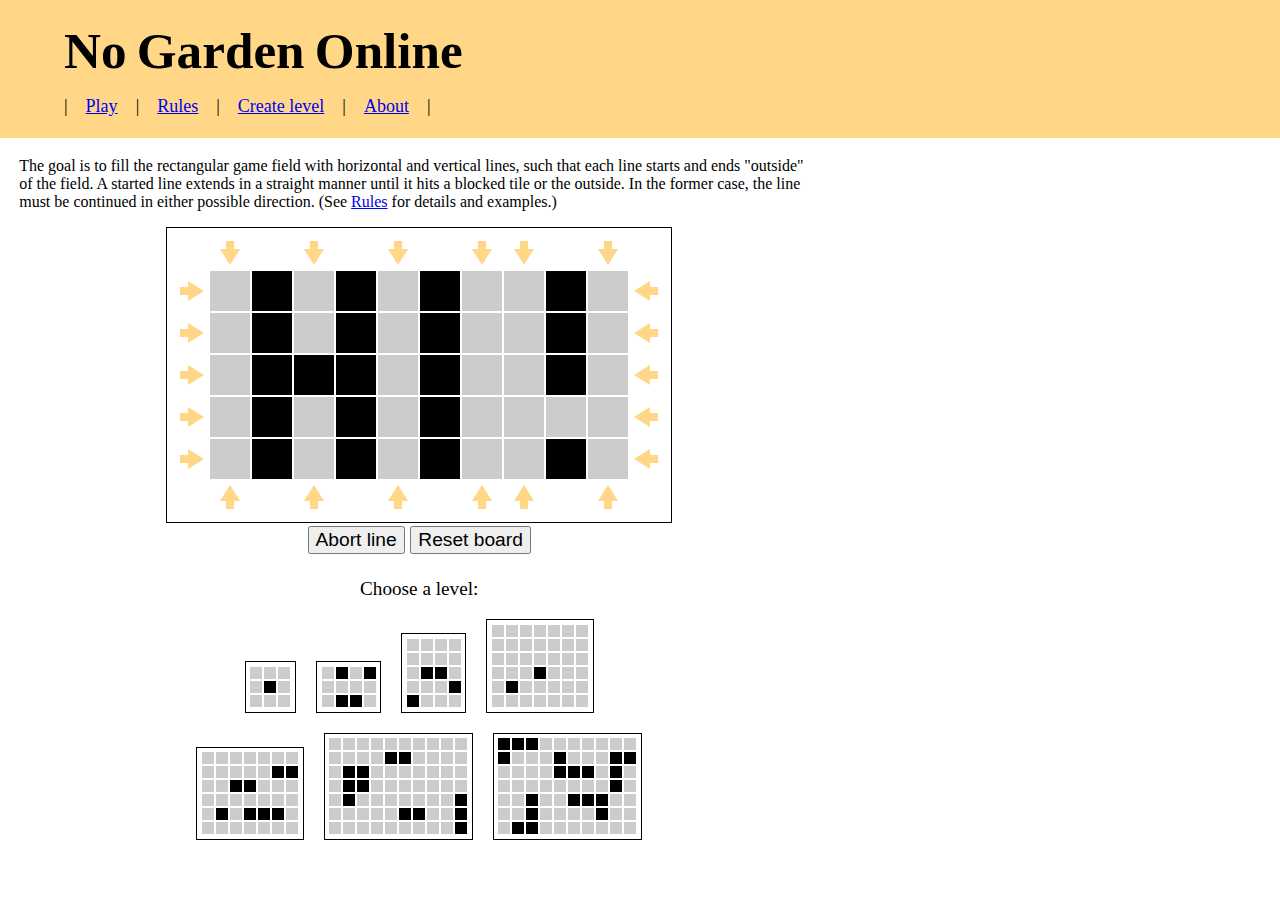
<file: index.html>
<!DOCTYPE html>
<html lang="en">
  <head>
    <meta charset="utf-8">
    <meta name="viewport" content="width=530, initial-scale=1">
    <title>NoGardenOnline</title>
    <link rel="stylesheet" href="style/main.css">
    <script src="levels.js"></script>
    <script src="all.js" defer></script>
  </head>
  <body>
    <header>
    <h1>No&ThinSpace;Garden&ThinSpace;Online</h1>
    <ul>
      <li><a href="index.html">Play</a></li>
      <li><a href="rules.html">Rules</a></li>
      <li><a href="editor.html">Create level</a></li>
      <li><a href="about.html">About</a></li>
    </ul>
    </header>
    <main>
    <p>The goal is to fill the rectangular game field with horizontal and
    vertical lines, such that each line starts and ends "outside" of the
    field. A started line extends in a straight manner until it hits a blocked
    tile or the outside. In the former case, the line must be continued in
    either possible direction. (See <a href="rules.html">Rules</a> for details
    and examples.)</p>
    <div id="app"></div>
    </main>
  </body>
</html>
</file>
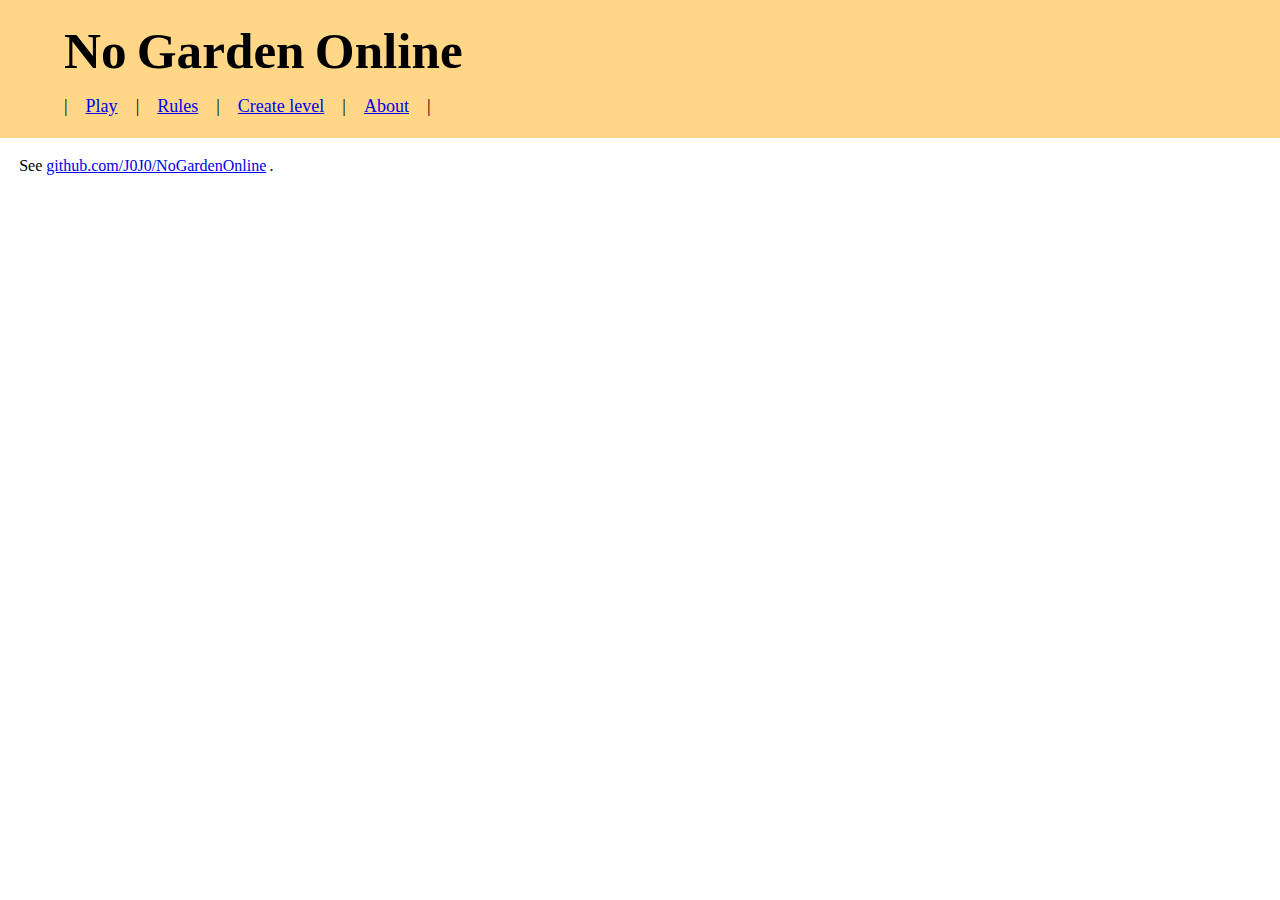
<file: about.html>
<!DOCTYPE html>
<html lang="en">
  <head>
    <meta charset="utf-8">
    <title>NoGardenOnline - About</title>
    <link rel="stylesheet" href="style/main.css">
  </head>
  <body>
    <header>
    <h1>No&ThinSpace;Garden&ThinSpace;Online</h1>
    <ul>
      <li><a href="index.html">Play</a></li>
      <li><a href="rules.html">Rules</a></li>
      <li><a href="editor.html">Create level</a></li>
      <li><a href="about.html">About</a></li>
    </ul>
    </header>
    <main>
      <p>See <a href="https://github.com/J0J0/NoGardenOnline">github.com/J0J0/NoGardenOnline</a>&ThinSpace;.</p>
    </main>
  </body>
</html>
</file>
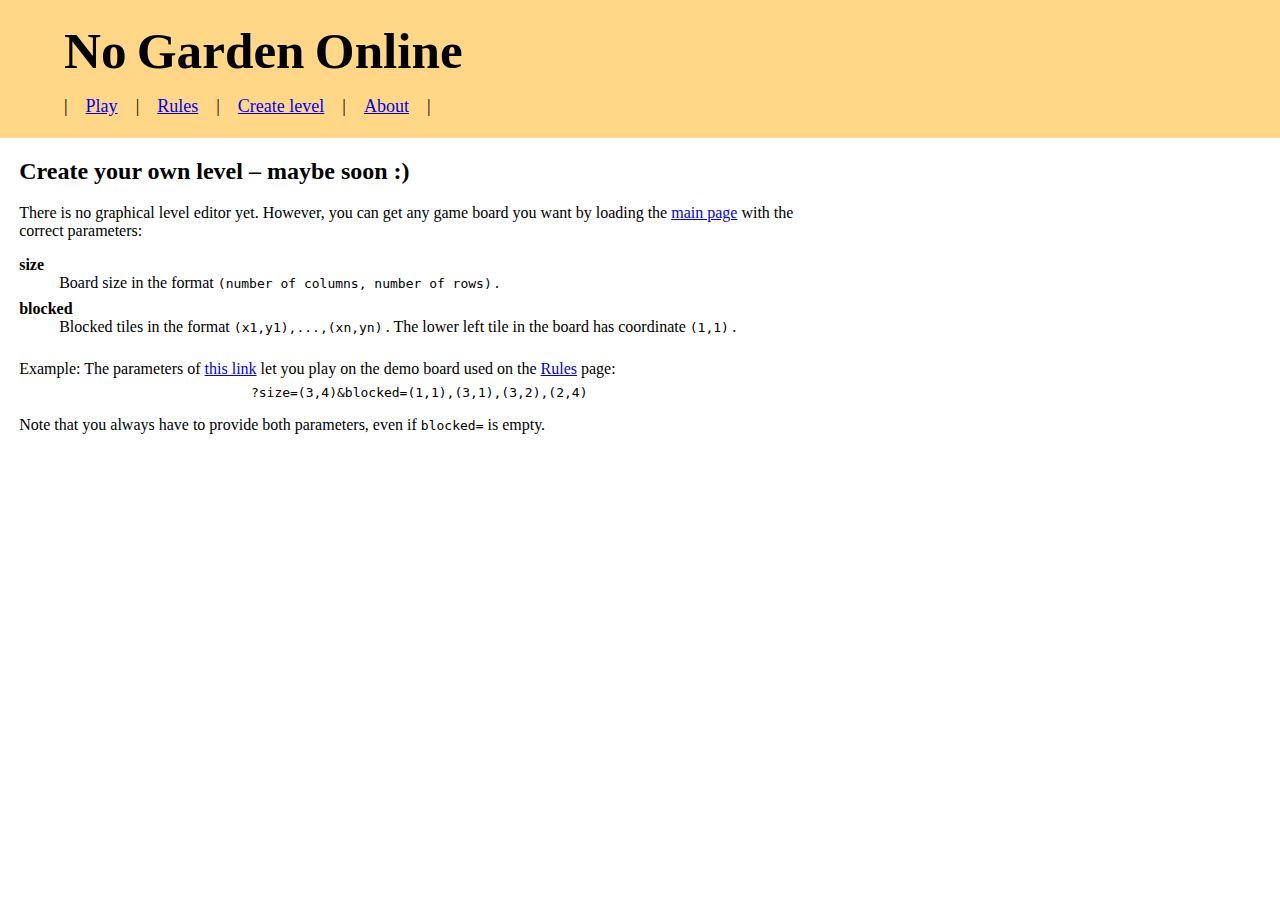
<file: editor.html>
<!DOCTYPE html>
<html lang="en">
  <head>
    <meta charset="utf-8">
    <title>NoGardenOnline - Level editor</title>
    <link rel="stylesheet" href="style/main.css">
  </head>
  <body>
    <header>
    <h1>No&ThinSpace;Garden&ThinSpace;Online</h1>
    <ul>
      <li><a href="index.html">Play</a></li>
      <li><a href="rules.html">Rules</a></li>
      <li><a href="editor.html">Create level</a></li>
      <li><a href="about.html">About</a></li>
    </ul>
    </header>
    <main>
      <h2>Create your own level – maybe soon :)</h2>
      <p>There is no graphical level editor yet. However, you can get any game board you want
      by loading the <a href="index.html">main page</a> with the correct parameters:
      <dl>
        <dt>size</dt>
        <dd>Board size in the format <code>(number of columns, number of rows)</code>&ThinSpace;.
        <!---->
        <dt>blocked</dt>
        <dd>Blocked tiles in the format <code>(x1,y1),...,(xn,yn)</code>&ThinSpace;. The lower left
          tile in the board has coordinate <code>(1,1)</code>&ThinSpace;.
      </dl>
      </p>
      
      <p>Example: The parameters of
      <a href="index.html?size=(3,4)&blocked=(1,1),(3,1),(3,2),(2,4)">this link</a>
      let you play on the demo board used on the <a href="rules.html">Rules</a> page:
      <code class="block">?size=(3,4)&amp;blocked=(1,1),(3,1),(3,2),(2,4)</code>
      </p>
      
      <p>Note that you always have to provide both parameters, even if <code>blocked=</code>
      is empty.</p>
    </main>
  </body>
</html>
</file>
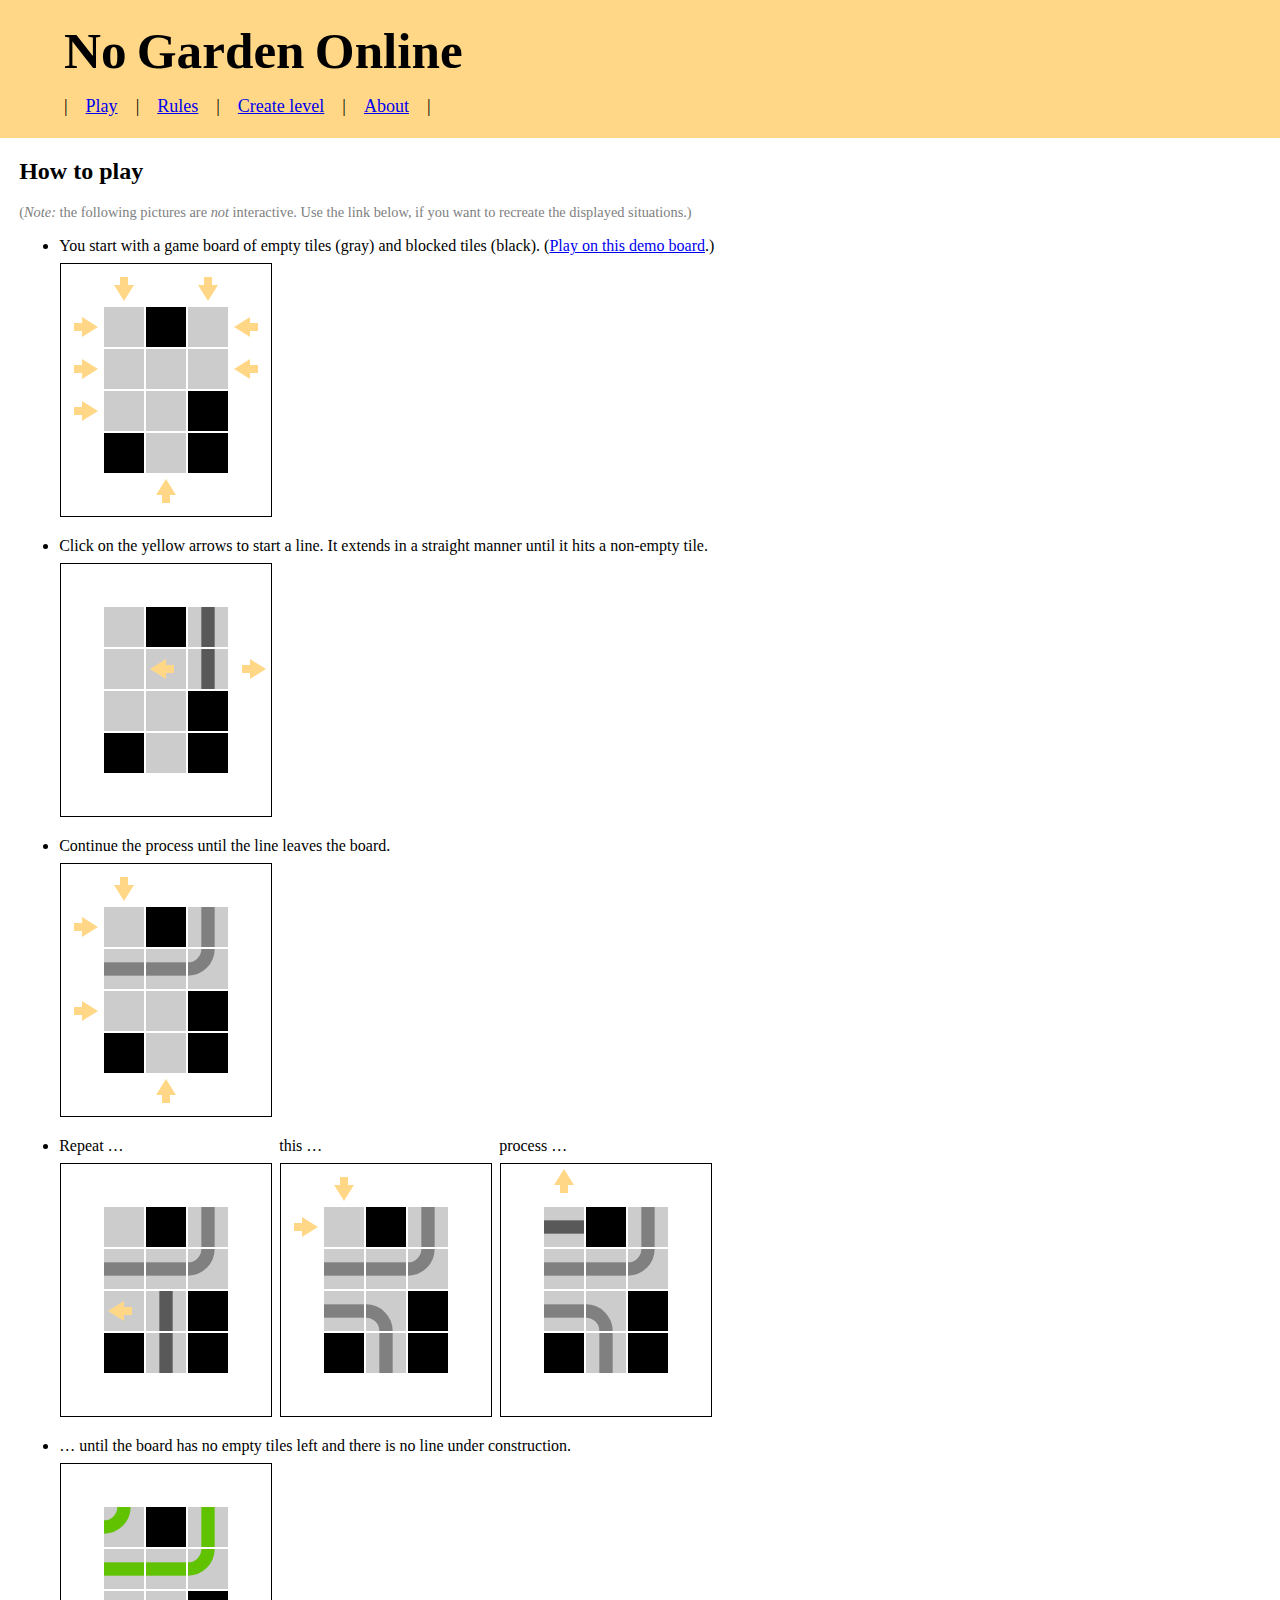
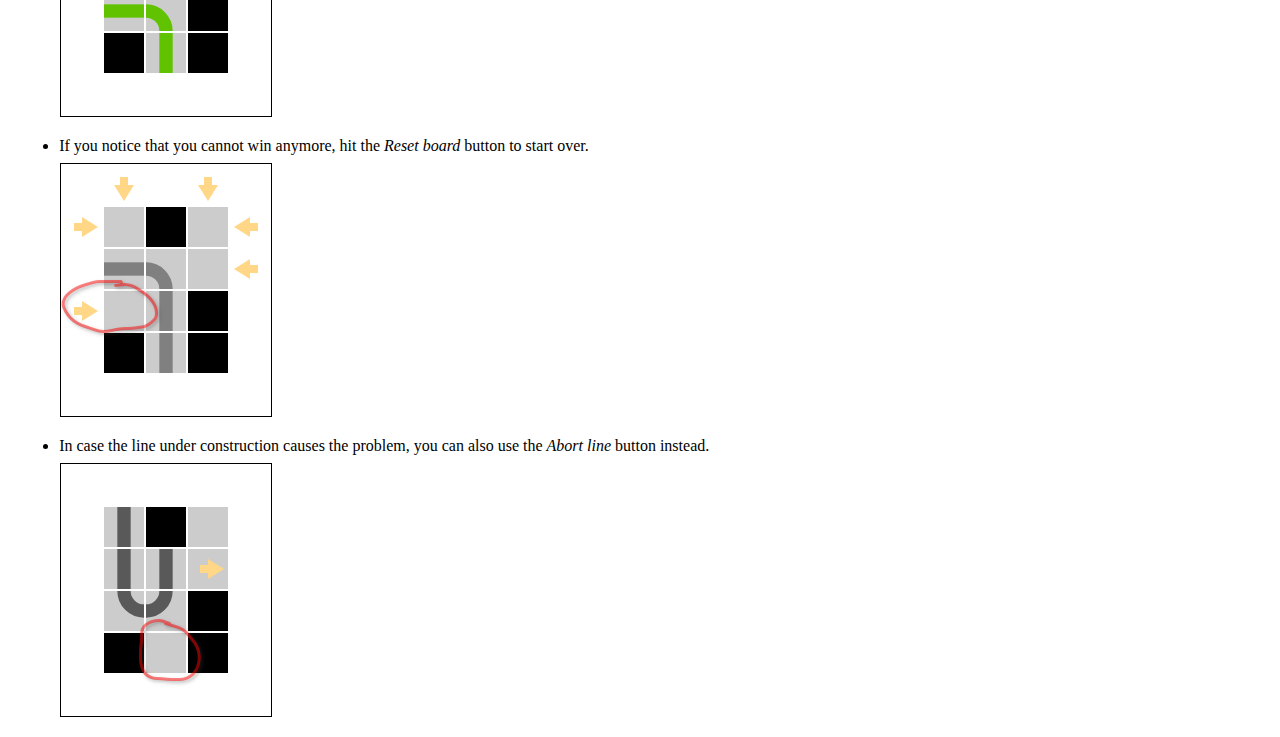
<file: rules.html>
<!DOCTYPE html>
<html lang="en">
  <head>
    <meta charset="utf-8">
    <title>NoGardenOnline - Rules</title>
    <link rel="stylesheet" href="style/main.css">
  </head>
  <body>
    <header>
    <h1>No&ThinSpace;Garden&ThinSpace;Online</h1>
    <ul>
      <li><a href="index.html">Play</a></li>
      <li><a href="rules.html">Rules</a></li>
      <li><a href="editor.html">Create level</a></li>
      <li><a href="about.html">About</a></li>
    </ul>
    </header>
    <main>
      <h2>How to play</h2>
      <div class="caveat">(<em>Note:</em> the following pictures are <em>not</em> interactive.
        Use the link below, if you want to recreate the displayed situations.)</div>
      
      <ul class="rules-list">
        <li>
          You start with a game board of empty tiles (gray) and blocked tiles (black).
          (<a href="index.html?size=(3,4)&blocked=(1,1),(3,1),(3,2),(2,4)">Play on this demo board</a>.)
          <img src="img/rules/0.png" alt="some game board">
        </li>
        <li>
          Click on the yellow arrows to start a line. It extends in a straight manner
          until it hits a non-empty tile.
          <img src="img/rules/1.png" alt="first line start">
        </li>
        <li>
          Continue the process until the line leaves the board.
          <img src="img/rules/2.png" alt="one complete line">
        </li>
        <li>
          <div>
            Repeat&nbsp;&hellip;
            <img src="img/rules/3.png" alt="second line start">
          </div>
          <div>
            this&nbsp;&hellip;
            <img src="img/rules/4.png" alt="two complete lines">
          </div>
          <div>
            process&nbsp;&hellip;
            <img src="img/rules/5.png" alt="third line start">
          </div>
        </li>
        <li>
          &hellip;&nbsp;until the board has no empty tiles left and there is no
          line under construction.
          <img src="img/rules/6.png" alt="solved board">
        </li>
        <li>
          If you notice that you cannot win anymore, hit the <em>Reset board</em> button
          to start over.
          <img src="img/rules/reset_hl.png" alt="unsolvable game state">
        </li>
        <li>
          In case the line under construction causes the problem, you can also use the
          <em>Abort line</em> button instead.
          <img src="img/rules/abort_hl.png" alt="problem caused by current line">
      </ul>
    </main>
  </body>
</html>
</file>
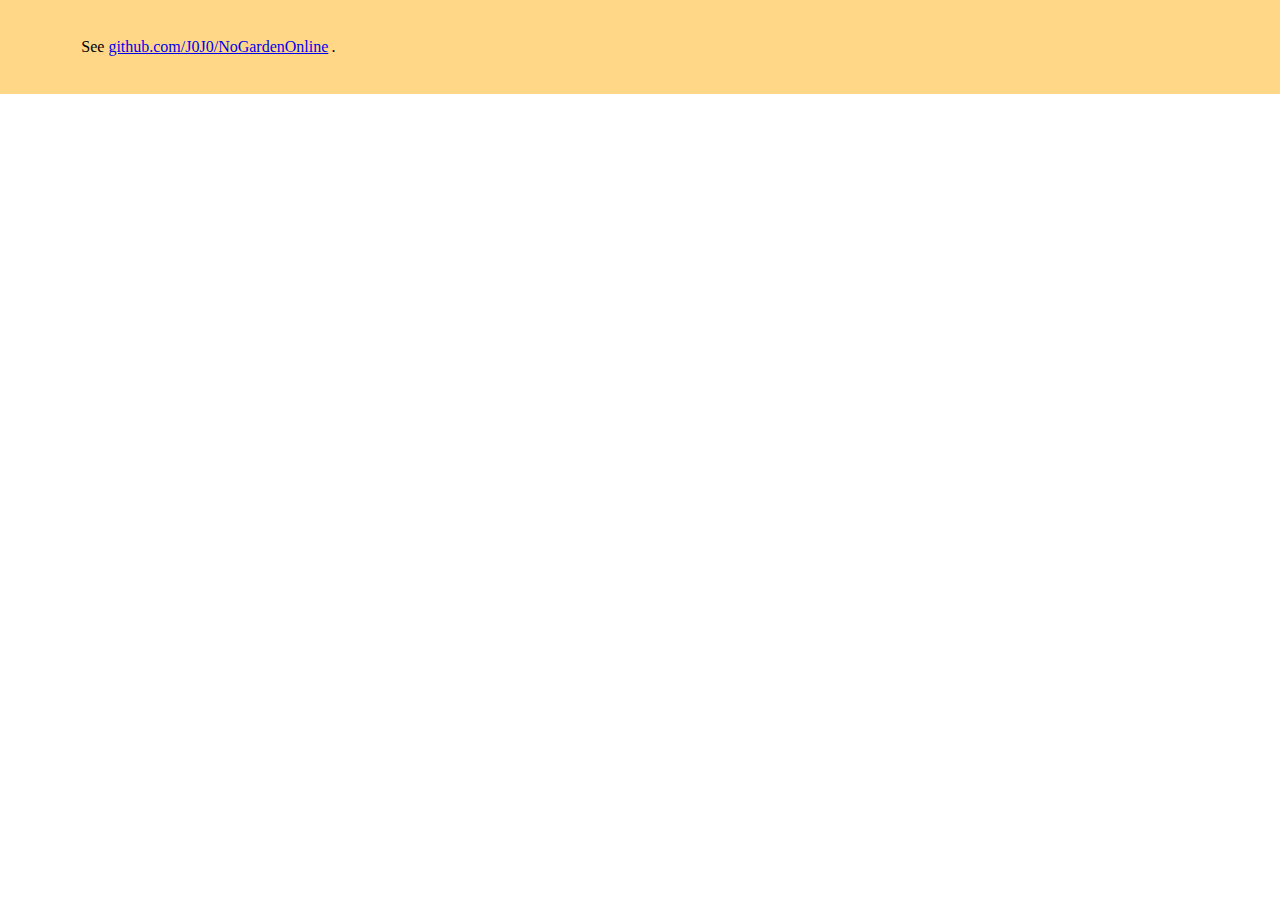
<file: static/about.html>
<!DOCTYPE html>
<html lang="en">
  <head>
    <meta charset="utf-8">
    <title>NoGardenOnline - About</title>
    <link rel="stylesheet" href="style/main.css">
  </head>
  <body>
    <HEADER>
    <main>
      <p>See <a href="https://github.com/J0J0/NoGardenOnline">github.com/J0J0/NoGardenOnline</a>&ThinSpace;.</p>
    </main>
  </body>
</html>
</file>
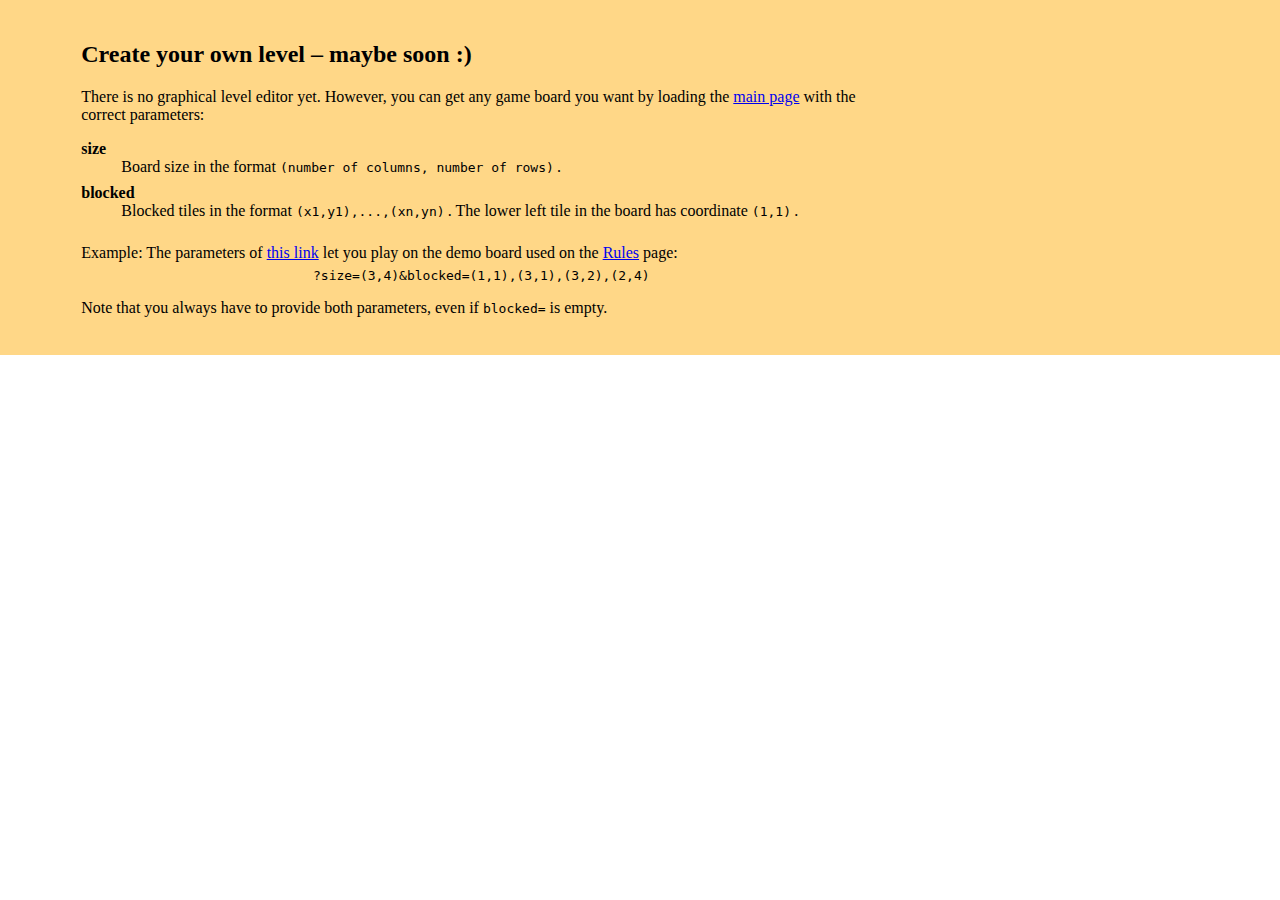
<file: static/editor.html>
<!DOCTYPE html>
<html lang="en">
  <head>
    <meta charset="utf-8">
    <title>NoGardenOnline - Level editor</title>
    <link rel="stylesheet" href="style/main.css">
  </head>
  <body>
    <HEADER>
    <main>
      <h2>Create your own level – maybe soon :)</h2>
      <p>There is no graphical level editor yet. However, you can get any game board you want
      by loading the <a href="index.html">main page</a> with the correct parameters:
      <dl>
        <dt>size</dt>
        <dd>Board size in the format <code>(number of columns, number of rows)</code>&ThinSpace;.
        <!---->
        <dt>blocked</dt>
        <dd>Blocked tiles in the format <code>(x1,y1),...,(xn,yn)</code>&ThinSpace;. The lower left
          tile in the board has coordinate <code>(1,1)</code>&ThinSpace;.
      </dl>
      </p>
      
      <p>Example: The parameters of
      <a href="index.html?size=(3,4)&blocked=(1,1),(3,1),(3,2),(2,4)">this link</a>
      let you play on the demo board used on the <a href="rules.html">Rules</a> page:
      <code class="block">?size=(3,4)&amp;blocked=(1,1),(3,1),(3,2),(2,4)</code>
      </p>
      
      <p>Note that you always have to provide both parameters, even if <code>blocked=</code>
      is empty.</p>
    </main>
  </body>
</html>
</file>
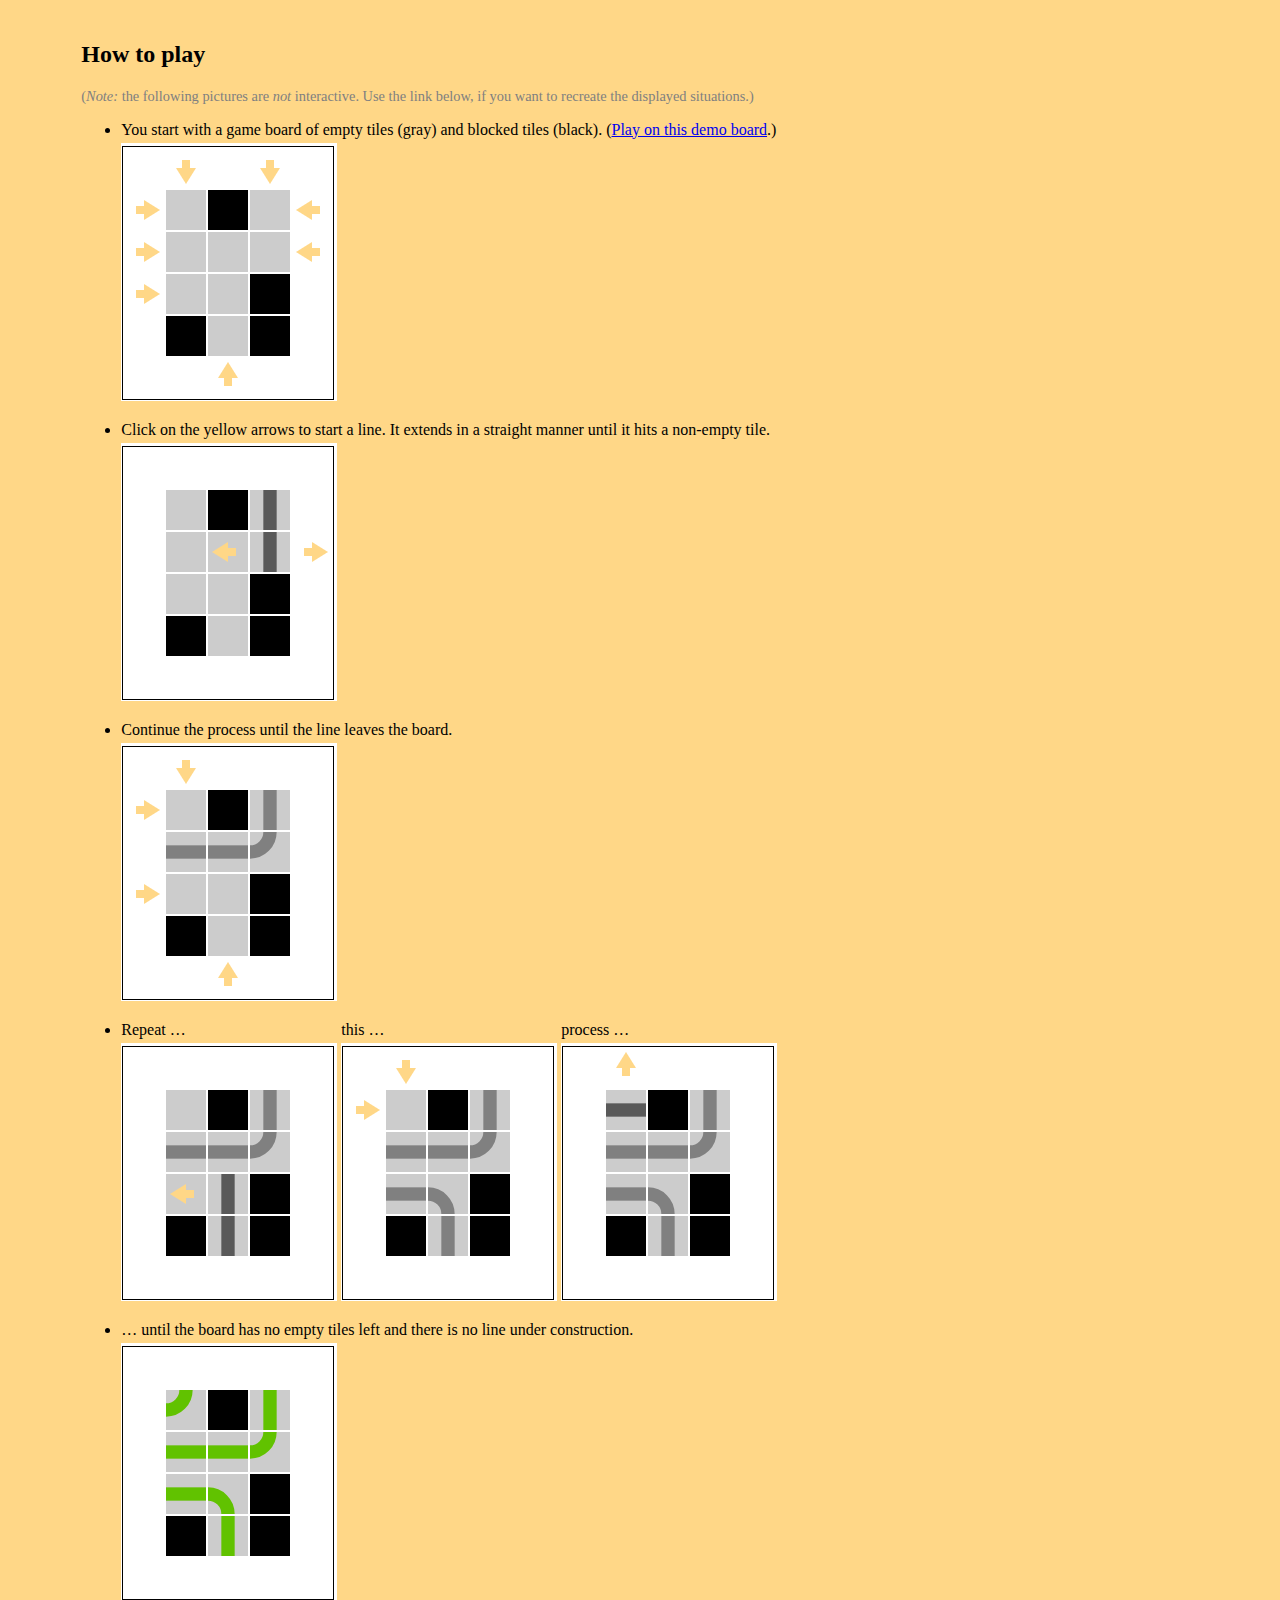
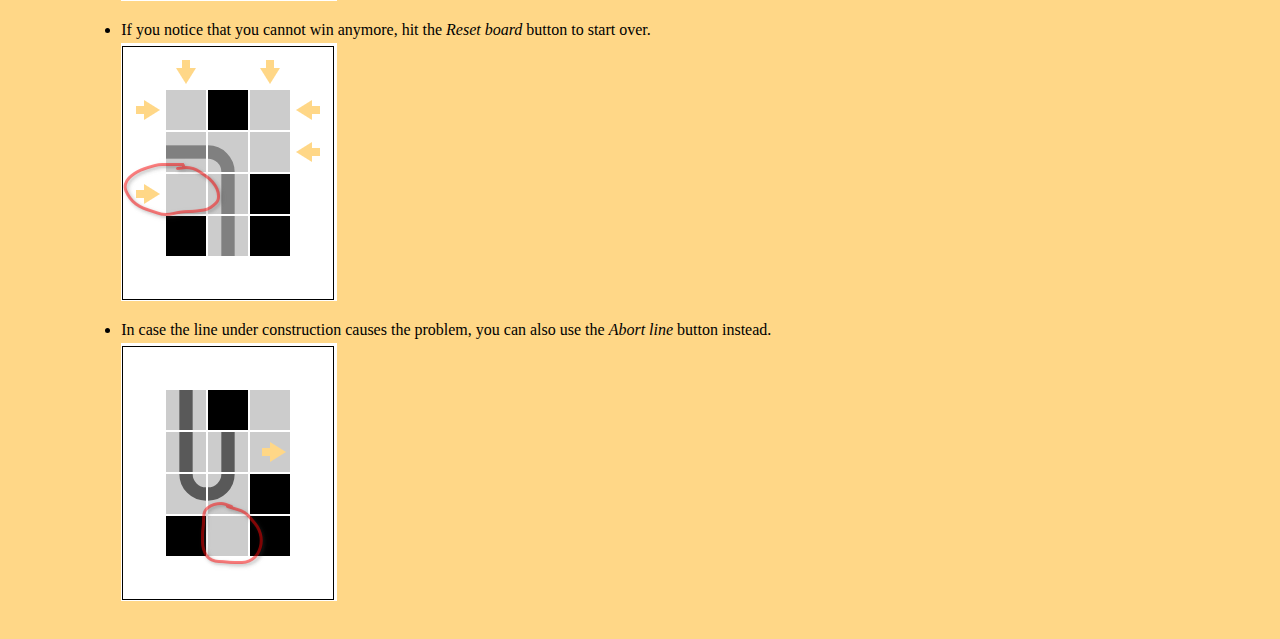
<file: static/rules.html>
<!DOCTYPE html>
<html lang="en">
  <head>
    <meta charset="utf-8">
    <title>NoGardenOnline - Rules</title>
    <link rel="stylesheet" href="style/main.css">
  </head>
  <body>
    <HEADER>
    <main>
      <h2>How to play</h2>
      <div class="caveat">(<em>Note:</em> the following pictures are <em>not</em> interactive.
        Use the link below, if you want to recreate the displayed situations.)</div>
      
      <ul class="rules-list">
        <li>
          You start with a game board of empty tiles (gray) and blocked tiles (black).
          (<a href="index.html?size=(3,4)&blocked=(1,1),(3,1),(3,2),(2,4)">Play on this demo board</a>.)
          <img src="img/rules/0.png" alt="some game board">
        </li>
        <li>
          Click on the yellow arrows to start a line. It extends in a straight manner
          until it hits a non-empty tile.
          <img src="img/rules/1.png" alt="first line start">
        </li>
        <li>
          Continue the process until the line leaves the board.
          <img src="img/rules/2.png" alt="one complete line">
        </li>
        <li>
          <div>
            Repeat&nbsp;&hellip;
            <img src="img/rules/3.png" alt="second line start">
          </div>
          <div>
            this&nbsp;&hellip;
            <img src="img/rules/4.png" alt="two complete lines">
          </div>
          <div>
            process&nbsp;&hellip;
            <img src="img/rules/5.png" alt="third line start">
          </div>
        </li>
        <li>
          &hellip;&nbsp;until the board has no empty tiles left and there is no
          line under construction.
          <img src="img/rules/6.png" alt="solved board">
        </li>
        <li>
          If you notice that you cannot win anymore, hit the <em>Reset board</em> button
          to start over.
          <img src="img/rules/reset_hl.png" alt="unsolvable game state">
        </li>
        <li>
          In case the line under construction causes the problem, you can also use the
          <em>Abort line</em> button instead.
          <img src="img/rules/abort_hl.png" alt="problem caused by current line">
      </ul>
    </main>
  </body>
</html>
</file>
<file: style/main.css>
:root {
    --tilesize: 40px;
    --mini-tile-size: calc(0.3 * var(--tilesize));
    --light-orange: #ffd787;
}

body {
    min-width: 530px;
    margin: 0;
}


header {
    background-color: var(--light-orange);
    padding: 1.3em 5%;
}

header > h1 {
    margin: 0;
    margin-bottom: 1rem;
    font-size: max(2em,4vw);
}

header > ul {
    font-size: 0;
    padding: 0;
    margin-bottom: 0;
}

header > ul > li {
    font-size: large;
    list-style-type: none;
    display: inline;
}
header > ul > li:not(:last-child):after {
    content: '|';
    margin: 0 1em;
}
header > ul > li:first-child:before {
    content: '|';
    margin: 0 1em 0 0;
}
header > ul > li:last-child:after {
    content: '|';
    margin: 0 0 0 1em;
}


main {
    margin: 1.5%;
    max-width: 800px;
}


#app {
    max-width: 800px;
    text-align: center;
}

.BoardWithControls {
    display: inline-block;
}

div.board {
    border: 1px solid black;
    display: inline-block;
    line-height: 0pt;
}

div.controls > button {
    font-size: 120%;
}
div.controls > button:not(:last-child) {
    margin-right: 0.3em;
}

div.row {
    display: block;
    white-space: nowrap;
}

div.tile {
    display: inline-block;
    width: var(--tilesize);
    height: var(--tilesize);
    margin: 1px;
    background-color: #cccccc;
    background-size: cover;
}

div.tile.invisible {
    background-color: transparent;
}

div.tile.obstacle {
    background-color: black;
}

div.tile.invalid {
    display: none;
}

div.tile.northsouth {
    background-image: url("line-north-south.svg")
}
div.tile.eastsouth {
    background-image: url("line-east-south.svg")
}
div.tile.northeast {
    background-image: url("line-north-east.svg")
}
div.tile.southwest {
    background-image: url("line-south-west.svg")
}
div.tile.eastwest {
    background-image: url("line-east-west.svg")
}
div.tile.northwest {
    background-image: url("line-north-west.svg")
}

div.tile.hintnorthsouth {
    background-image: url("line-hint-north-south.svg")
}
div.tile.hinteastsouth {
    background-image: url("line-hint-east-south.svg")
}
div.tile.hintnortheast {
    background-image: url("line-hint-north-east.svg")
}
div.tile.hintsouthwest {
    background-image: url("line-hint-south-west.svg")
}
div.tile.hinteastwest {
    background-image: url("line-hint-east-west.svg")
}
div.tile.hintnorthwest {
    background-image: url("line-hint-north-west.svg")
}

div.tile.current.northsouth {
    background-image: url("curline-north-south.svg")
}
div.tile.current.eastsouth {
    background-image: url("curline-east-south.svg")
}
div.tile.current.northeast {
    background-image: url("curline-north-east.svg")
}
div.tile.current.southwest {
    background-image: url("curline-south-west.svg")
}
div.tile.current.eastwest {
    background-image: url("curline-east-west.svg")
}
div.tile.current.northwest {
    background-image: url("curline-north-west.svg")
}

div.tile.solved.northsouth {
    background-image: url("solline-north-south.svg")
}
div.tile.solved.eastsouth {
    background-image: url("solline-east-south.svg")
}
div.tile.solved.northeast {
    background-image: url("solline-north-east.svg")
}
div.tile.solved.southwest {
    background-image: url("solline-south-west.svg")
}
div.tile.solved.eastwest {
    background-image: url("solline-east-west.svg")
}
div.tile.solved.northwest {
    background-image: url("solline-north-west.svg")
}

div.tile.arrowright {
    background-image: url("hint-arrow-right.svg")
}
div.tile.arrowleft {
    background-image: url("hint-arrow-left.svg")
}
div.tile.arrowup {
    background-image: url("hint-arrow-up.svg")
}
div.tile.arrowdown {
    background-image: url("hint-arrow-down.svg")
}


div.LevelChooser {
    margin: 1.5em 20%;
}
div.LevelChooser > p {
    font-size: 120%;
    margin-bottom: 0.5em;
}
div.MiniPreview {
    display: inline-block;
    margin: 10px;
}
.MiniPreview div.board {
    cursor: pointer;
    padding: calc(0.3 * var(--mini-tile-size));
}
.MiniPreview div.tile {
    width: var(--mini-tile-size);
    height: var(--mini-tile-size);
}
.MiniPreview div.tile.invisible {
    display: none;
}


div.caveat {
    font-size: 90%;
    color: gray;
}

.rules-list li:not(:last-child) {
    margin-bottom: 1.2em;
}
.rules-list img {
    display: block;
    margin-top: 0.3em;
}
.rules-list li > div {
    display: inline-block;
}


dl {
    margin-top: 0.7em;
    margin-bottom: 1.5em;
}
dt {
    font-weight: bolder;
}
dd {
    margin-bottom: 0.5em;
}

code.block {
    display: block;
    text-align: center;
    margin: 0.5em 0;
}
</file>
<file: static/style/main.css>
:root {
    --tilesize: 40px;
    --mini-tile-size: calc(0.3 * var(--tilesize));
    --light-orange: #ffd787;
}

body {
    min-width: 530px;
    margin: 0;
}


header {
    background-color: var(--light-orange);
    padding: 1.3em 5%;
}

header > h1 {
    margin: 0;
    margin-bottom: 1rem;
    font-size: max(2em,4vw);
}

header > ul {
    font-size: 0;
    padding: 0;
    margin-bottom: 0;
}

header > ul > li {
    font-size: large;
    list-style-type: none;
    display: inline;
}
header > ul > li:not(:last-child):after {
    content: '|';
    margin: 0 1em;
}
header > ul > li:first-child:before {
    content: '|';
    margin: 0 1em 0 0;
}
header > ul > li:last-child:after {
    content: '|';
    margin: 0 0 0 1em;
}


main {
    margin: 1.5%;
    max-width: 800px;
}


#app {
    max-width: 800px;
    text-align: center;
}

.BoardWithControls {
    display: inline-block;
}

div.board {
    border: 1px solid black;
    display: inline-block;
    line-height: 0pt;
}

div.controls > button {
    font-size: 120%;
}
div.controls > button:not(:last-child) {
    margin-right: 0.3em;
}

div.row {
    display: block;
    white-space: nowrap;
}

div.tile {
    display: inline-block;
    width: var(--tilesize);
    height: var(--tilesize);
    margin: 1px;
    background-color: #cccccc;
    background-size: cover;
}

div.tile.invisible {
    background-color: transparent;
}

div.tile.obstacle {
    background-color: black;
}

div.tile.invalid {
    display: none;
}

div.tile.northsouth {
    background-image: url("line-north-south.svg")
}
div.tile.eastsouth {
    background-image: url("line-east-south.svg")
}
div.tile.northeast {
    background-image: url("line-north-east.svg")
}
div.tile.southwest {
    background-image: url("line-south-west.svg")
}
div.tile.eastwest {
    background-image: url("line-east-west.svg")
}
div.tile.northwest {
    background-image: url("line-north-west.svg")
}

div.tile.hintnorthsouth {
    background-image: url("line-hint-north-south.svg")
}
div.tile.hinteastsouth {
    background-image: url("line-hint-east-south.svg")
}
div.tile.hintnortheast {
    background-image: url("line-hint-north-east.svg")
}
div.tile.hintsouthwest {
    background-image: url("line-hint-south-west.svg")
}
div.tile.hinteastwest {
    background-image: url("line-hint-east-west.svg")
}
div.tile.hintnorthwest {
    background-image: url("line-hint-north-west.svg")
}

div.tile.current.northsouth {
    background-image: url("curline-north-south.svg")
}
div.tile.current.eastsouth {
    background-image: url("curline-east-south.svg")
}
div.tile.current.northeast {
    background-image: url("curline-north-east.svg")
}
div.tile.current.southwest {
    background-image: url("curline-south-west.svg")
}
div.tile.current.eastwest {
    background-image: url("curline-east-west.svg")
}
div.tile.current.northwest {
    background-image: url("curline-north-west.svg")
}

div.tile.solved.northsouth {
    background-image: url("solline-north-south.svg")
}
div.tile.solved.eastsouth {
    background-image: url("solline-east-south.svg")
}
div.tile.solved.northeast {
    background-image: url("solline-north-east.svg")
}
div.tile.solved.southwest {
    background-image: url("solline-south-west.svg")
}
div.tile.solved.eastwest {
    background-image: url("solline-east-west.svg")
}
div.tile.solved.northwest {
    background-image: url("solline-north-west.svg")
}

div.tile.arrowright {
    background-image: url("hint-arrow-right.svg")
}
div.tile.arrowleft {
    background-image: url("hint-arrow-left.svg")
}
div.tile.arrowup {
    background-image: url("hint-arrow-up.svg")
}
div.tile.arrowdown {
    background-image: url("hint-arrow-down.svg")
}


div.LevelChooser {
    margin: 1.5em 20%;
}
div.LevelChooser > p {
    font-size: 120%;
    margin-bottom: 0.5em;
}
div.MiniPreview {
    display: inline-block;
    margin: 10px;
}
.MiniPreview div.board {
    cursor: pointer;
    padding: calc(0.3 * var(--mini-tile-size));
}
.MiniPreview div.tile {
    width: var(--mini-tile-size);
    height: var(--mini-tile-size);
}
.MiniPreview div.tile.invisible {
    display: none;
}


div.caveat {
    font-size: 90%;
    color: gray;
}

.rules-list li:not(:last-child) {
    margin-bottom: 1.2em;
}
.rules-list img {
    display: block;
    margin-top: 0.3em;
}
.rules-list li > div {
    display: inline-block;
}


dl {
    margin-top: 0.7em;
    margin-bottom: 1.5em;
}
dt {
    font-weight: bolder;
}
dd {
    margin-bottom: 0.5em;
}

code.block {
    display: block;
    text-align: center;
    margin: 0.5em 0;
}
</file>
